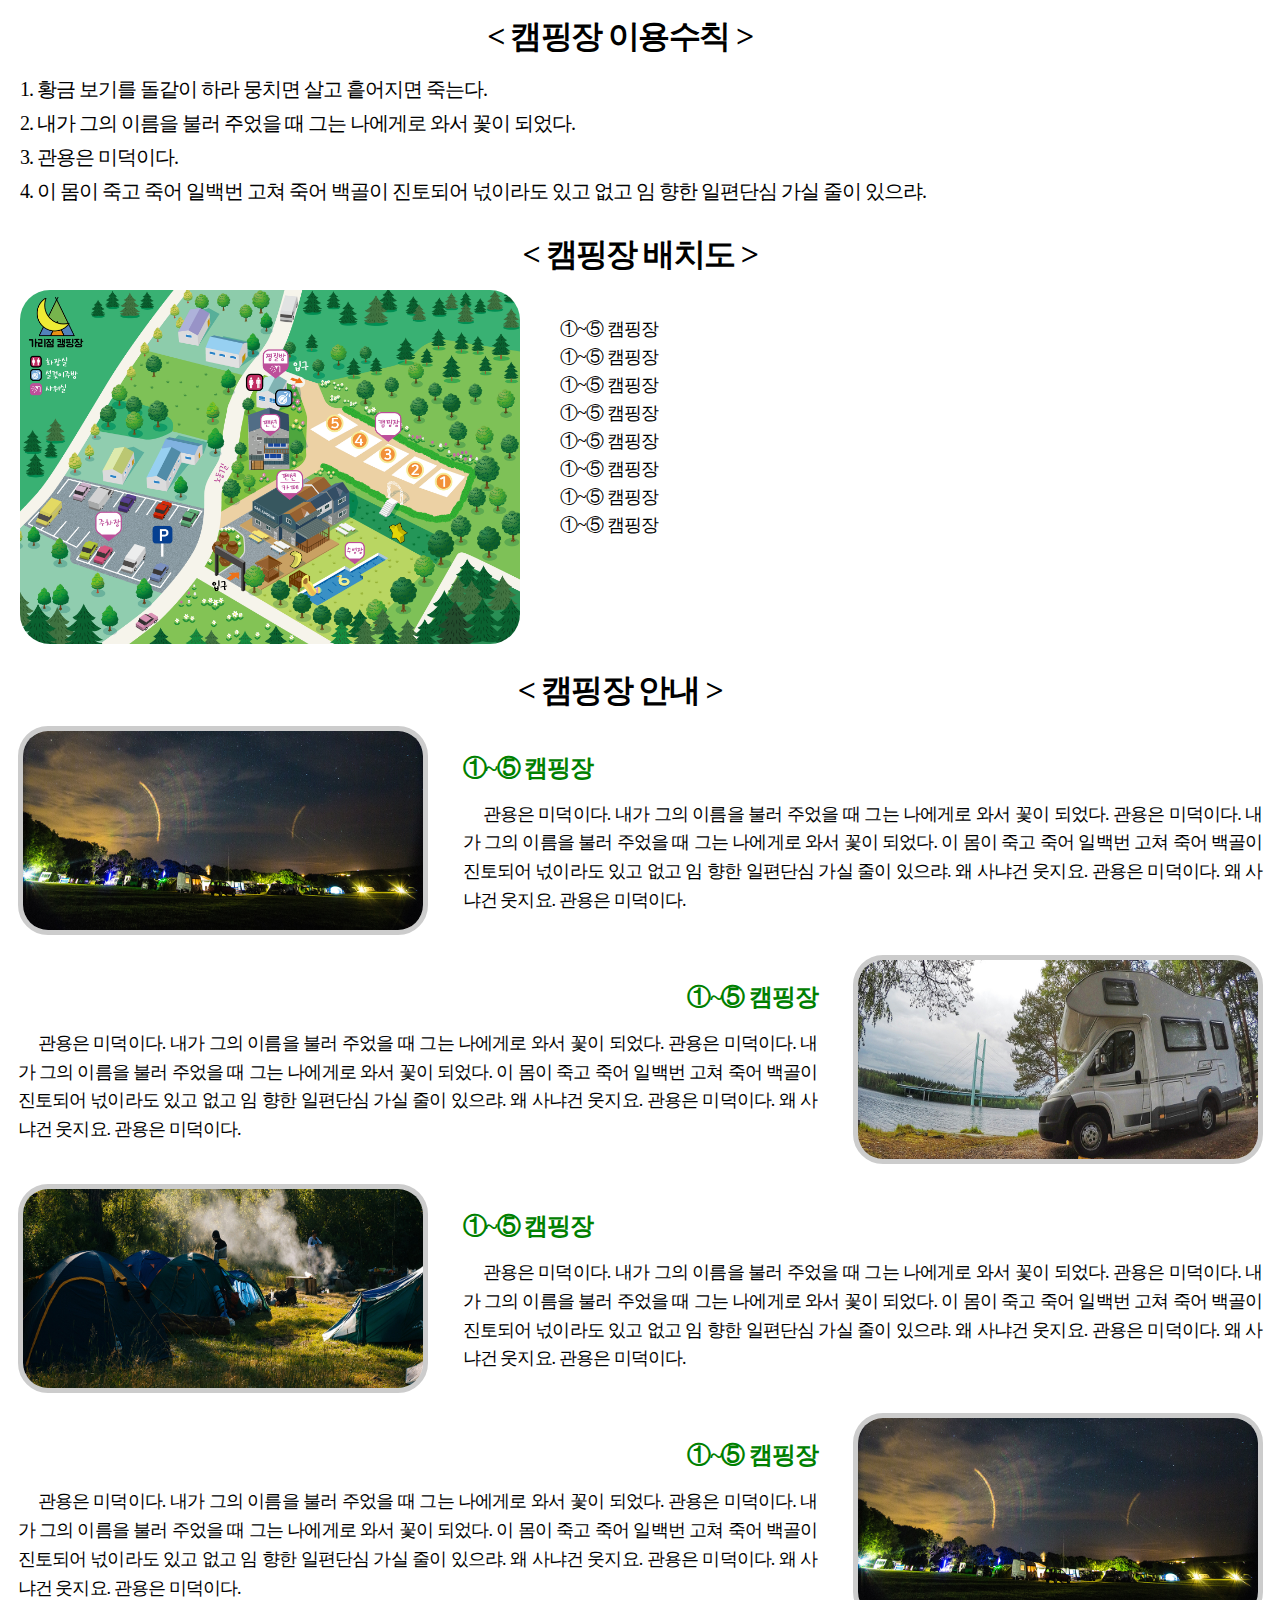
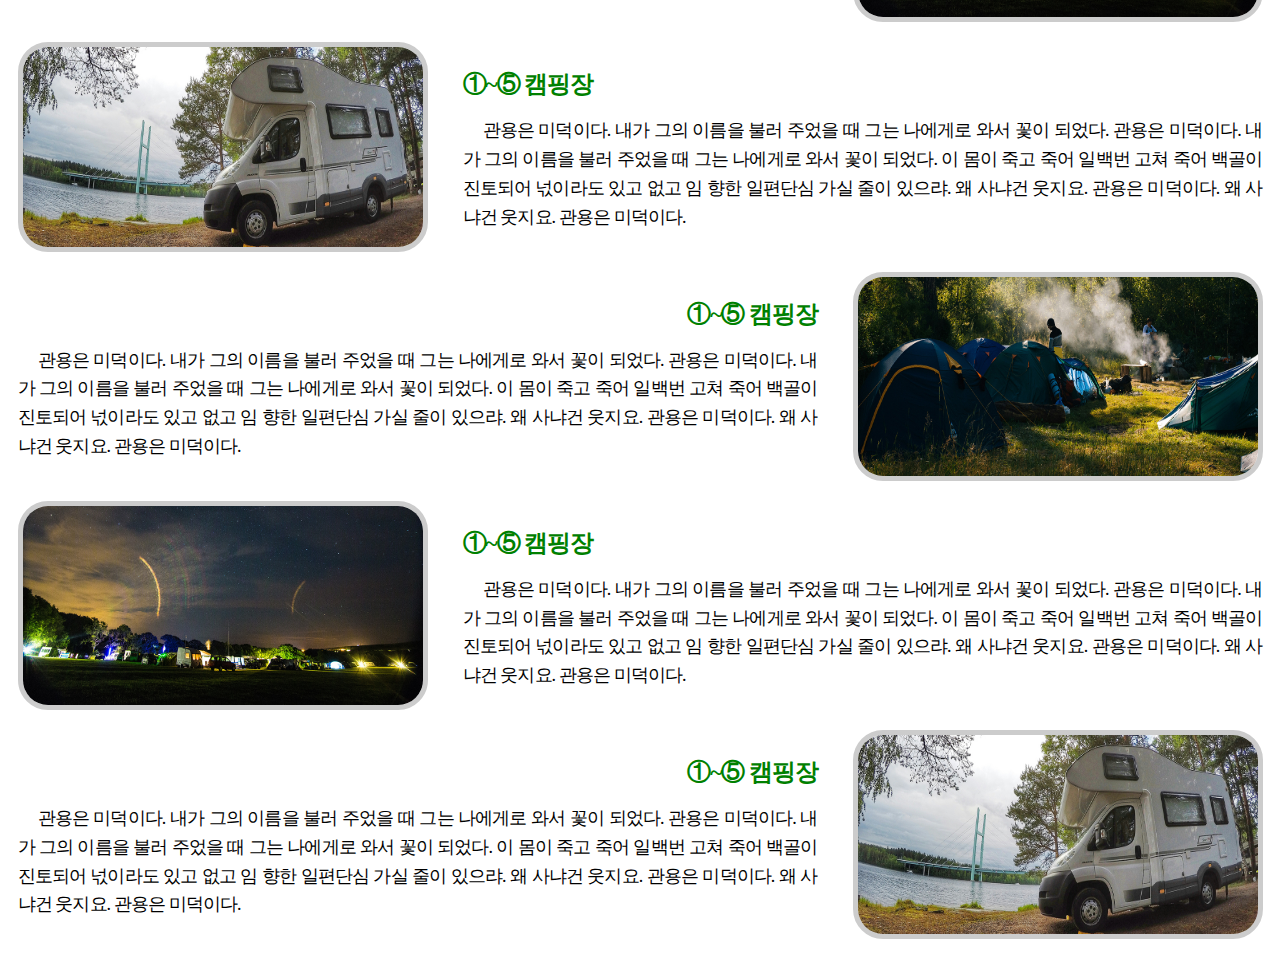
<file: camp/intro.html>
<!DOCTYPE html>
<html lang="en">
<head>
    <meta charset="UTF-8">
    <meta name="viewport" content="width=device-width, initial-scale=1.0">
    <title>캠핑장 소개</title>
    <link rel="stylesheet" href="./css/style_intro.css">
</head>
<body>
    <main>
        <div class="rule">
            <h1>< 캠핑장 이용수칙 ></h1>
            <ol>
                <li>1. 황금 보기를 돌같이 하라 뭉치면 살고 흩어지면 죽는다.</li>
                <li>2. 내가 그의 이름을 불러 주었을 때 그는 나에게로 와서 꽃이 되었다.</li>
                <li>3. 관용은 미덕이다.</li>
                <li>4. 이 몸이 죽고 죽어 일백번 고쳐 죽어 백골이 진토되어 넋이라도 있고 없고 임 향한 일편단심 가실 줄이 있으랴.</li>
            </ol>
        </div>

        <div class="map">
            <h1>< 캠핑장 배치도 ></h1>
            <img src="./img/map.png" alt="배치도">
            <div class="map_p">
                <p>①~⑤ 캠핑장</p>
                <p>①~⑤ 캠핑장</p>
                <p>①~⑤ 캠핑장</p>
                <p>①~⑤ 캠핑장</p>
                <p>①~⑤ 캠핑장</p>
                <p>①~⑤ 캠핑장</p>
                <p>①~⑤ 캠핑장</p>
                <p>①~⑤ 캠핑장</p>
            </div>
        </div>

        <div class="introduction"> 
            <h1>< 캠핑장 안내 ></h1>
            <div class="guide">
                <img src="./img/slide_01.jpg" alt="슬라이드_01">
                <div>
                    <h2 class="h2_left">①~⑤ 캠핑장</h2>
                    <p>관용은 미덕이다. 내가 그의 이름을 불러 주었을 때 그는 나에게로 와서 꽃이 되었다. 관용은 미덕이다. 내가 그의 이름을 불러 주었을 때 그는 나에게로 와서 꽃이 되었다. 이 몸이 죽고 죽어 일백번 고쳐 죽어 백골이 진토되어 넋이라도 있고 없고 임 향한 일편단심 가실 줄이 있으랴. 왜 사냐건 웃지요. 관용은 미덕이다. 왜 사냐건 웃지요. 관용은 미덕이다.</p>
                </div>
            </div>
            <div class="guide">
                <div>
                    <h2 class="h2_right">①~⑤ 캠핑장</h2>
                    <p>관용은 미덕이다. 내가 그의 이름을 불러 주었을 때 그는 나에게로 와서 꽃이 되었다. 관용은 미덕이다. 내가 그의 이름을 불러 주었을 때 그는 나에게로 와서 꽃이 되었다. 이 몸이 죽고 죽어 일백번 고쳐 죽어 백골이 진토되어 넋이라도 있고 없고 임 향한 일편단심 가실 줄이 있으랴. 왜 사냐건 웃지요. 관용은 미덕이다. 왜 사냐건 웃지요. 관용은 미덕이다.</p>
                </div>
               <img src="./img/slide_02.jpg" alt="슬라이드_02">
            </div>
            <div class="guide">
                <img src="./img/slide_03.jpg" alt="슬라이드_03">
                <div>
                    <h2 class="h2_left">①~⑤ 캠핑장</h2>
                    <p>관용은 미덕이다. 내가 그의 이름을 불러 주었을 때 그는 나에게로 와서 꽃이 되었다. 관용은 미덕이다. 내가 그의 이름을 불러 주었을 때 그는 나에게로 와서 꽃이 되었다. 이 몸이 죽고 죽어 일백번 고쳐 죽어 백골이 진토되어 넋이라도 있고 없고 임 향한 일편단심 가실 줄이 있으랴. 왜 사냐건 웃지요. 관용은 미덕이다. 왜 사냐건 웃지요. 관용은 미덕이다.</p>
                </div>
            </div>
            <div class="guide">
                <div>
                    <h2 class="h2_right">①~⑤ 캠핑장</h2>
                    <p>관용은 미덕이다. 내가 그의 이름을 불러 주었을 때 그는 나에게로 와서 꽃이 되었다. 관용은 미덕이다. 내가 그의 이름을 불러 주었을 때 그는 나에게로 와서 꽃이 되었다. 이 몸이 죽고 죽어 일백번 고쳐 죽어 백골이 진토되어 넋이라도 있고 없고 임 향한 일편단심 가실 줄이 있으랴. 왜 사냐건 웃지요. 관용은 미덕이다. 왜 사냐건 웃지요. 관용은 미덕이다.</p>
                </div>
                <img src="./img/slide_01.jpg" alt="슬라이드_01">
            </div>
            <div class="guide">
                <img src="./img/slide_02.jpg" alt="슬라이드_02">
                <div>
                    <h2 class="h2_left">①~⑤ 캠핑장</h2>
                    <p>관용은 미덕이다. 내가 그의 이름을 불러 주었을 때 그는 나에게로 와서 꽃이 되었다. 관용은 미덕이다. 내가 그의 이름을 불러 주었을 때 그는 나에게로 와서 꽃이 되었다. 이 몸이 죽고 죽어 일백번 고쳐 죽어 백골이 진토되어 넋이라도 있고 없고 임 향한 일편단심 가실 줄이 있으랴. 왜 사냐건 웃지요. 관용은 미덕이다. 왜 사냐건 웃지요. 관용은 미덕이다.</p>
                </div>
            </div>
            <div class="guide">
                <div>
                    <h2 class="h2_right">①~⑤ 캠핑장</h2>
                    <p>관용은 미덕이다. 내가 그의 이름을 불러 주었을 때 그는 나에게로 와서 꽃이 되었다. 관용은 미덕이다. 내가 그의 이름을 불러 주었을 때 그는 나에게로 와서 꽃이 되었다. 이 몸이 죽고 죽어 일백번 고쳐 죽어 백골이 진토되어 넋이라도 있고 없고 임 향한 일편단심 가실 줄이 있으랴. 왜 사냐건 웃지요. 관용은 미덕이다. 왜 사냐건 웃지요. 관용은 미덕이다.</p>
                </div>
                <img src="./img/slide_03.jpg" alt="슬라이드_03">
            </div>
            <div class="guide">
                <img src="./img/slide_01.jpg" alt="슬라이드_01">
                <div>
                    <h2 class="h2_left">①~⑤ 캠핑장</h2>
                    <p>관용은 미덕이다. 내가 그의 이름을 불러 주었을 때 그는 나에게로 와서 꽃이 되었다. 관용은 미덕이다. 내가 그의 이름을 불러 주었을 때 그는 나에게로 와서 꽃이 되었다. 이 몸이 죽고 죽어 일백번 고쳐 죽어 백골이 진토되어 넋이라도 있고 없고 임 향한 일편단심 가실 줄이 있으랴. 왜 사냐건 웃지요. 관용은 미덕이다. 왜 사냐건 웃지요. 관용은 미덕이다.</p>
                </div>
            </div>
            <div class="guide">
                <div>
                    <h2 class="h2_right">①~⑤ 캠핑장</h2>
                    <p>관용은 미덕이다. 내가 그의 이름을 불러 주었을 때 그는 나에게로 와서 꽃이 되었다. 관용은 미덕이다. 내가 그의 이름을 불러 주었을 때 그는 나에게로 와서 꽃이 되었다. 이 몸이 죽고 죽어 일백번 고쳐 죽어 백골이 진토되어 넋이라도 있고 없고 임 향한 일편단심 가실 줄이 있으랴. 왜 사냐건 웃지요. 관용은 미덕이다. 왜 사냐건 웃지요. 관용은 미덕이다.</p>
                </div>
                <img src="./img/slide_02.jpg" alt="슬라이드_02">
            </div>
        </div>
    </main>
</body>
</html>
</file>
<file: camp/css/style_intro.css>
*{
    margin: 0;
    padding: 0;
    line-height: 1;
    font-stretch: condensed;
    letter-spacing: -0.05em;
}

main{
    width: 1280px;
    margin: 0 auto;
    padding: 20px 0;
}
main h1{
    width: 1240px;
    text-align: center;
    margin-bottom: 20px;
}

main .rule li{
    font-size: 20px;
    line-height: 1.7;
    text-align: left;
    text-indent: -20px;
    list-style: none;
    margin: 0 20px 0 40px;
}
main .rule a{
    color: inherit;
    text-decoration: none;
}

main .map{
    margin: 30px 0;
    display: flex;
    flex-wrap: wrap;
    justify-content: space-around;
}
main .map img{
    width: 500px;
    border-radius: 30px;
}
main .map .map_p{
    width: 700px;
    font-size: 18px;
    margin: 30px 0;
}
main .map .map_p p{
    margin-bottom: 10px;
}

main .introduction .guide{
    display: flex;
    justify-content: space-around;
    margin-top: 20px;
}
main .introduction img{
    width: 400px;
    border-radius: 30px;
    border: 5px solid #ccc;
}
main .introduction p{
    width: 800px;
    font-size: 18px;
    line-height: 1.6;
    text-indent: 20px;
    text-align: justify;
    margin: 20px 0;
}
main .introduction .guide .h2_left{
    color: green;
    margin-top: 30px;
    text-align: left;
}
main .introduction .guide .h2_right{
    color: green;
    margin-top: 30px;
    text-align: right;
}
</file>
